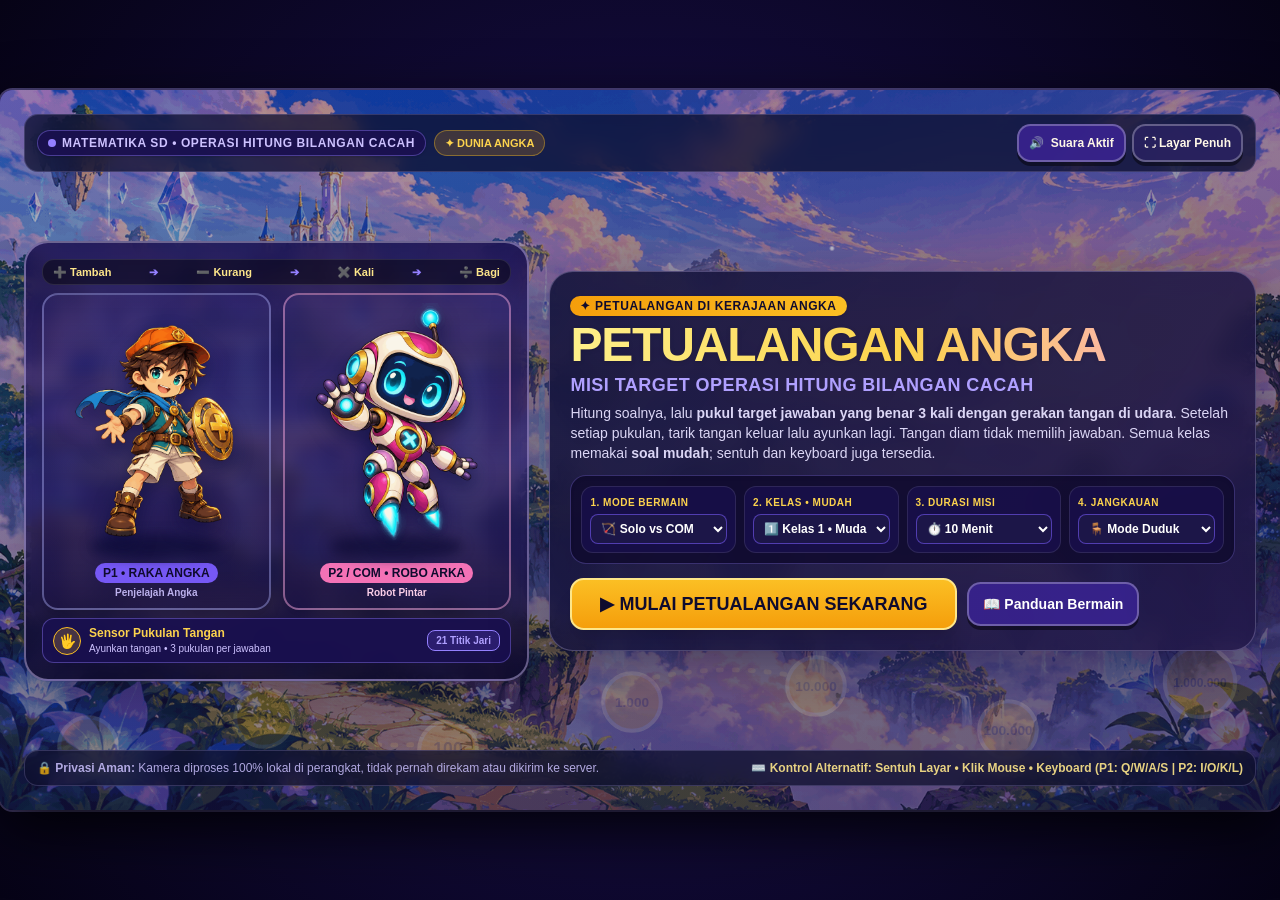
<file: index.html>
<!DOCTYPE html>
<html lang="id">
<head>
<meta charset="UTF-8">
<meta name="viewport" content="width=device-width, initial-scale=1.0, maximum-scale=1.0, user-scalable=no">
<title>Petualangan Angka: Target Operasi Hitung Bilangan Cacah (Kelas 1–6 SD)</title>
<script src="aset/vendor/tailwind-runtime.js"></script>
<script src="aset/js/tailwind-config.js"></script>
<link rel="stylesheet" href="aset/css/game.css"><link rel="stylesheet" href="aset/css/anime.css">
</head>
<body>

<button id="fullscreen-restore" hidden type="button">⛶ Kembali ke Layar Penuh</button>
<div id="arena-container">
  <div class="world-backdrop" aria-hidden="true"></div><div class="world-sparkles" aria-hidden="true"></div>
<!-- Video Kamera & Canvas Deteksi Gerak -->
  <video id="webcam-video" playsinline muted></video>
  <canvas id="motion-canvas"></canvas>

  <!-- LAYER ANTARMUKA UTAMA -->
  <div id="ui-layer">

    <!-- ================= 1. LAYAR COVER (RASIO 16:9 PRESISI & TANPA TUMPUK) ================= -->
    <section id="cover-screen" class="interactive-el w-full h-full grid grid-rows-[auto_1fr_auto] p-2.5 sm:p-4 lg:p-6 gap-2 overflow-hidden">
      
      <!-- Dekorasi Latar: Dunia Angka & Peta Petualangan (Non-Interaktif) -->
      <svg class="pointer-events-none absolute inset-0 w-full h-full z-0" viewBox="0 0 1600 900" preserveAspectRatio="xMidYMid slice" aria-hidden="true">
        <path d="M0,900 L0,640 Q200,560 420,640 T860,620 T1300,640 T1600,580 L1600,900 Z" fill="#2A1A7A" opacity="0.55"/>
        <circle cx="240" cy="120" r="3" fill="#FFF3C4"/><circle cx="520" cy="70" r="2" fill="#FFF3C4"/><circle cx="900" cy="110" r="3" fill="#FFF3C4"/><circle cx="1180" cy="60" r="2" fill="#FFF3C4"/><circle cx="1400" cy="150" r="3" fill="#FFF3C4"/><circle cx="160" cy="400" r="2" fill="#FFF3C4"/><circle cx="1500" cy="420" r="3" fill="#FFF3C4"/><circle cx="700" cy="330" r="2" fill="#FFF3C4"/><circle cx="1050" cy="380" r="2" fill="#FFF3C4"/><circle cx="380" cy="260" r="2" fill="#FFF3C4"/><text class="float-sym " x="90" y="230" font-family="Fredoka,sans-serif" font-weight="700" font-size="170" fill="#FFFFFF" opacity="0.16">+</text><text class="float-sym d2" x="1380" y="250" font-family="Fredoka,sans-serif" font-weight="700" font-size="190" fill="#22D3EE" opacity="0.2">×</text><text class="float-sym d3" x="230" y="560" font-family="Fredoka,sans-serif" font-weight="700" font-size="150" fill="#F472B6" opacity="0.2">÷</text><text class="float-sym " x="1330" y="560" font-family="Fredoka,sans-serif" font-weight="700" font-size="170" fill="#FFB300" opacity="0.18">−</text><text class="float-sym d2" x="760" y="210" font-family="Fredoka,sans-serif" font-weight="700" font-size="140" fill="#FFFFFF" opacity="0.12">=</text><text class="float-sym d3" x="620" y="520" font-family="Fredoka,sans-serif" font-weight="700" font-size="150" fill="#FFFFFF" opacity="0.1">7</text><text class="float-sym " x="1100" y="520" font-family="Fredoka,sans-serif" font-weight="700" font-size="160" fill="#FFFFFF" opacity="0.1">3</text>
        <path d="M60 840 C 300 720, 420 880, 640 790 S 1000 700, 1180 810 S 1450 850, 1560 720" fill="none" stroke="#FFD76A" stroke-width="6" stroke-dasharray="4 16" stroke-linecap="round" opacity="0.55"/>
        <g opacity="0.8"><circle cx="110" cy="820" r="36" fill="#FFB300" stroke="#FFF3C4" stroke-width="5"/><text x="110" y="826" text-anchor="middle" font-family="Fredoka,sans-serif" font-weight="700" font-size="22" fill="#3B1D00">1</text><circle cx="330" cy="785" r="36" fill="#FFB300" stroke="#FFF3C4" stroke-width="5"/><text x="330" y="791" text-anchor="middle" font-family="Fredoka,sans-serif" font-weight="700" font-size="22" fill="#3B1D00">10</text><circle cx="560" cy="825" r="36" fill="#FFB300" stroke="#FFF3C4" stroke-width="5"/><text x="560" y="831" text-anchor="middle" font-family="Fredoka,sans-serif" font-weight="700" font-size="22" fill="#3B1D00">100</text><circle cx="790" cy="765" r="36" fill="#FFB300" stroke="#FFF3C4" stroke-width="5"/><text x="790" y="771" text-anchor="middle" font-family="Fredoka,sans-serif" font-weight="700" font-size="17" fill="#3B1D00">1.000</text><circle cx="1020" cy="745" r="36" fill="#FFB300" stroke="#FFF3C4" stroke-width="5"/><text x="1020" y="751" text-anchor="middle" font-family="Fredoka,sans-serif" font-weight="700" font-size="17" fill="#3B1D00">10.000</text><circle cx="1260" cy="800" r="36" fill="#FFB300" stroke="#FFF3C4" stroke-width="5"/><text x="1260" y="806" text-anchor="middle" font-family="Fredoka,sans-serif" font-weight="700" font-size="17" fill="#3B1D00">100.000</text><circle cx="1500" cy="740" r="44" fill="#FFB300" stroke="#FFF3C4" stroke-width="5"/><text x="1500" y="746" text-anchor="middle" font-family="Fredoka,sans-serif" font-weight="700" font-size="15" fill="#3B1D00">1.000.000</text></g>
      </svg>

      <!-- BARIS 1: HEADER NAVIGASI ATAS -->
      <header class="relative z-10 flex items-center justify-between gap-2 border-b border-emerald-400/20 pb-1.5">
        <div class="flex items-center gap-2 min-w-0">
          <div class="flex items-center gap-1.5 bg-emerald-950/90 px-2.5 py-1 rounded-full border border-emerald-400/40 shadow truncate">
            <span class="inline-block w-2 h-2 rounded-full bg-emerald-400 animate-pulse shrink-0"></span>
            <span class="text-[10px] sm:text-xs font-extrabold tracking-wider text-emerald-200 truncate">MATEMATIKA SD • OPERASI HITUNG BILANGAN CACAH</span>
          </div>
          <span class="hidden xl:inline-flex items-center gap-1 bg-amber-500/20 border border-amber-400/40 text-amber-300 text-[11px] font-extrabold px-2.5 py-1 rounded-full shrink-0">
            ✦ DUNIA ANGKA
          </span>
        </div>

        <div class="flex items-center gap-1.5 shrink-0">
          <button id="btn-toggle-audio" class="btn-game bg-emerald-800/90 hover:bg-emerald-700 text-[11px] sm:text-xs px-2.5 py-1 min-h-[34px] sm:min-h-[38px]" aria-label="Pengaturan Suara">
            <span id="audio-icon">🔊</span> <span id="audio-label">Suara Aktif</span>
          </button>
          <button id="btn-fullscreen" class="btn-game bg-slate-800/90 hover:bg-slate-700 text-[11px] sm:text-xs px-2.5 py-1 min-h-[34px] sm:min-h-[38px]" aria-label="Layar Penuh">
            ⛶ Layar Penuh
          </button>
        </div>
      </header>

      <!-- BARIS 2: PANGGUNG UTAMA (GRID 12 KOLOM PRESISI, TIDAK SALING MENUMPUK) -->
      <div class="relative z-10 grid grid-cols-12 gap-3 sm:gap-5 items-center my-auto w-full max-w-[1440px] mx-auto min-h-0">
        
        <!-- KOLOM KIRI (5 KOLOM): DIORAMA KARAKTER & VISUAL TARGET INTERAKTIF -->
        <div class="diorama col-span-5 flex flex-col justify-between bg-gradient-to-b from-emerald-950/85 via-emerald-900/60 to-slate-950/90 border-2 border-emerald-400/40 rounded-2xl sm:rounded-3xl p-2.5 sm:p-4 shadow-2xl h-full max-h-[410px] gap-2">
          
          <!-- Banner Rantai Makanan Mini di Atas Diorama -->
          <div class="flex items-center justify-between bg-black/45 px-2.5 py-1 rounded-xl border border-white/10 text-[9px] sm:text-[11px] font-extrabold text-amber-200">
            <span>➕ Tambah</span>
            <span class="text-emerald-400">➔</span>
            <span>➖ Kurang</span>
            <span class="text-emerald-400">➔</span>
            <span>✖️ Kali</span>
            <span class="text-emerald-400">➔</span>
            <span>➗ Bagi</span>
          </div>

          <!-- Panggung 2 Tokoh Utama (Raka & Robo Arka) -->
          <div class="grid grid-cols-2 gap-2 sm:gap-3 my-auto">
            <!-- Kartu P1: Raka -->
            <div class="character-card bg-emerald-950/90 border-2 border-emerald-400 rounded-2xl p-2 flex flex-col items-center text-center shadow-lg">
              <div class="character-stage">
                <span class="character-motion raka" data-character="raka"><img class="character-art" src="aset/karakter/raka.png" alt="Raka, penjelajah angka" draggable="false"></span>
              </div>
              <span class="mt-1 bg-emerald-500 text-slate-950 font-black text-[9px] sm:text-xs px-2 py-0.5 rounded-full uppercase">
                P1 • Raka Angka
              </span>
              <span class="text-[9px] sm:text-[10px] text-emerald-200/90 mt-0.5 font-semibold">Penjelajah Angka</span>
            </div>

            <!-- Kartu P2/COM: Robo Arka -->
            <div class="character-card bg-fuchsia-950/90 border-2 border-pink-400 rounded-2xl p-2 flex flex-col items-center text-center shadow-lg">
              <div class="character-stage">
                <span class="character-motion arka" data-character="arka"><img class="character-art" src="aset/karakter/robo-arka.png" alt="Robo Arka, robot pintar angka" draggable="false"></span>
              </div>
              <span class="mt-1 bg-pink-400 text-slate-950 font-black text-[9px] sm:text-xs px-2 py-0.5 rounded-full uppercase">
                P2 / COM • Robo Arka
              </span>
              <span class="text-[9px] sm:text-[10px] text-pink-200 mt-0.5 font-semibold">Robot Pintar</span>
            </div>
          </div>

          <!-- Simulasi Visual Sensor Telapak Tangan di Bawah Diorama -->
          <div class="bg-emerald-950/90 border border-emerald-400/40 rounded-xl px-2.5 py-1.5 flex items-center justify-between gap-2">
            <div class="flex items-center gap-2 min-w-0">
              <span class="inline-flex items-center justify-center w-7 h-7 rounded-full bg-amber-400/20 border border-amber-400 text-sm shrink-0">🖐️</span>
              <div class="text-left truncate">
                <div class="text-[10px] sm:text-xs font-extrabold text-amber-300 truncate">Sensor Pukulan Tangan</div>
                <div class="text-[9px] sm:text-[10px] text-emerald-200 truncate">Ayunkan tangan • 3 pukulan per jawaban</div>
              </div>
            </div>
            <span class="bg-emerald-500/20 border border-emerald-400 text-emerald-300 font-black text-[9px] sm:text-[10px] px-2 py-0.5 rounded-lg shrink-0">
              21 Titik Jari
            </span>
          </div>
        </div>

        <!-- KOLOM KANAN (7 KOLOM): IDENTITAS JUDUL, PANEL KONFIGURASI 4 KOLOM & TOMBOL MULAI -->
        <div class="mission-panel col-span-7 flex flex-col justify-between space-y-2 sm:space-y-3 text-left min-w-0">
          
          <!-- Lencana & Judul Utama -->
          <div>
            <div class="inline-flex items-center gap-1.5 bg-gradient-to-r from-amber-500 to-amber-400 text-slate-950 font-black text-[9px] sm:text-xs px-2.5 py-0.5 rounded-full uppercase tracking-wider shadow">
              <span>✦ PETUALANGAN DI KERAJAAN ANGKA</span>
            </div>
            <h1 class="mt-1 text-2xl sm:text-4xl lg:text-5xl font-bold text-transparent bg-clip-text bg-gradient-to-r from-yellow-200 via-amber-300 to-pink-300 drop-shadow leading-none tracking-tight">
              PETUALANGAN ANGKA
            </h1>
            <div class="text-xs sm:text-base lg:text-lg font-extrabold text-emerald-300 tracking-wide mt-0.5">
              MISI TARGET OPERASI HITUNG BILANGAN CACAH
            </div>
            <p class="mt-1 text-[11px] sm:text-xs lg:text-sm text-emerald-100/95 leading-snug max-w-2xl">
              Hitung soalnya, lalu <strong>pukul target jawaban yang benar 3 kali dengan gerakan tangan di udara</strong>. Setelah setiap pukulan, tarik tangan keluar lalu ayunkan lagi. Tangan diam tidak memilih jawaban. Semua kelas memakai <strong>soal mudah</strong>; sentuh dan keyboard juga tersedia.
            </p>
          </div>

          <!-- Dek Pengaturan 4 Kolom Lengkap (Mode, Tingkat, Durasi, Aksesibilitas) -->
          <div class="grid grid-cols-2 sm:grid-cols-4 gap-2 bg-slate-950/80 p-2 sm:p-2.5 rounded-2xl border border-emerald-400/30 shadow-inner">
            <div class="bg-emerald-950/70 p-1.5 sm:p-2 rounded-xl border border-white/10">
              <label for="select-mode" class="block text-[9px] sm:text-[10px] font-extrabold text-amber-300 uppercase tracking-wider mb-1">1. Mode Bermain</label>
              <select id="select-mode" class="w-full bg-slate-900 text-white font-bold text-[11px] sm:text-xs rounded-lg p-1.5 border border-emerald-500/60 focus:outline-none focus:border-amber-400">
                <option value="solo_com" selected>🏹 Solo vs COM</option>
                <option value="pvp_duel">⚔️ Duel 2P Serentak</option>
                <option value="coop_com">🛡️ 2P Kooperatif</option>
                <option value="tourney_4p">🏆 Lomba 4 Pemain</option>
              </select>
            </div>

            <div class="bg-emerald-950/70 p-1.5 sm:p-2 rounded-xl border border-white/10">
              <label for="select-diff" class="block text-[9px] sm:text-[10px] font-extrabold text-amber-300 uppercase tracking-wider mb-1">2. Kelas • Mudah</label>
              <select id="select-diff" class="w-full bg-slate-900 text-white font-bold text-[11px] sm:text-xs rounded-lg p-1.5 border border-emerald-500/60 focus:outline-none focus:border-amber-400">
                <option value="K1" selected>1️⃣ Kelas 1 • Mudah (0–5)</option>
                <option value="K2">2️⃣ Kelas 2 • Mudah (0–20)</option>
                <option value="K3">3️⃣ Kelas 3 • Mudah (0–50)</option>
                <option value="K4">4️⃣ Kelas 4 • Mudah (0–100)</option>
                <option value="K5">5️⃣ Kelas 5 • Mudah (0–200)</option>
                <option value="K6">6️⃣ Kelas 6 • Mudah (0–500)</option>
              </select>
            </div>

            <div class="bg-emerald-950/70 p-1.5 sm:p-2 rounded-xl border border-white/10">
              <label for="select-duration" class="block text-[9px] sm:text-[10px] font-extrabold text-amber-300 uppercase tracking-wider mb-1">3. Durasi Misi</label>
              <select id="select-duration" class="w-full bg-slate-900 text-white font-bold text-[11px] sm:text-xs rounded-lg p-1.5 border border-emerald-500/60 focus:outline-none focus:border-amber-400">
                <option value="0">♾️ Tanpa Waktu</option>
                <option value="600" selected>⏱️ 10 Menit</option>
                <option value="900">⏱️ 15 Menit</option>
                <option value="1800">⏱️ 30 Menit</option>
              </select>
            </div>

            <div class="bg-emerald-950/70 p-1.5 sm:p-2 rounded-xl border border-white/10">
              <label for="select-posture" class="block text-[9px] sm:text-[10px] font-extrabold text-amber-300 uppercase tracking-wider mb-1">4. Jangkauan</label>
              <select id="select-posture" class="w-full bg-slate-900 text-white font-bold text-[11px] sm:text-xs rounded-lg p-1.5 border border-emerald-500/60 focus:outline-none focus:border-amber-400">
                <option value="seated" selected>🪑 Mode Duduk</option>
                <option value="standing">🧍 Mode Berdiri</option>
              </select>
            </div>
          </div>

          <!-- Baris Aksi Utama (CTA) -->
          <div class="flex flex-wrap items-center gap-2.5 pt-0.5">
            <button id="btn-start-main" class="btn-game bg-gradient-to-b from-amber-400 to-amber-500 hover:from-amber-300 hover:to-amber-400 text-slate-950 text-sm sm:text-base lg:text-lg px-5 sm:px-7 py-2.5 shadow-xl border-amber-200">
              ▶ MULAI PETUALANGAN SEKARANG
            </button>
            <button id="btn-open-guide" class="btn-game bg-emerald-800/90 hover:bg-emerald-700 text-white text-xs sm:text-sm px-3.5 py-2.5">
              📖 Panduan Bermain
            </button>
          </div>

        </div>
      </div>

      <!-- BARIS 3: FOOTER INFORMASI PRIVASI & KONTROL ALTERNATIF -->
      <footer class="relative z-10 flex items-center justify-between gap-2 text-[10px] sm:text-xs text-emerald-200/85 border-t border-emerald-400/20 pt-1.5">
        <span class="truncate">🔒 <strong>Privasi Aman:</strong> Kamera diproses 100% lokal di perangkat, tidak pernah direkam atau dikirim ke server.</span>
        <span class="hidden md:inline-block truncate font-bold text-amber-200/90">⌨️ Kontrol Alternatif: Sentuh Layar • Klik Mouse • Keyboard (P1: Q/W/A/S | P2: I/O/K/L)</span>
      </footer>
    </section>

    <!-- ================= 2. MODAL KALIBRASI & LATIHAN KONTROL ================= -->
    
<section id="calibration-screen" class="interactive-el hidden w-full h-full">
  <header class="punch-setup">
    <div class="punch-title"><span id="calib-badge">UJI KAMERA • 3 PUKULAN</span><h2 id="calib-title">Uji Gerakan Tangan</h2></div>
    <div id="camera-status-pill" role="status">Menyiapkan kamera…</div>
    <div class="camera-settings">
      <label for="select-camera">Kamera</label><select id="select-camera"><option value="">Kamera bawaan / otomatis</option></select>
      <label for="select-sensor-mode">Mode sensor</label><select id="select-sensor-mode"><option value="AUTO">Otomatis</option><option value="CPU">Kompatibel (CPU)</option></select>
      <button id="btn-retry-cam" class="btn-game" type="button">↻ Muat Ulang Sensor</button>
      <p id="sensor-live-detail" role="status" aria-live="polite">Menunggu kamera…</p>
    </div>
  </header>
  <div class="punch-practice-area">
    <aside class="punch-help">
      <h3>🖐️ Ayun. Tarik. Pukul lagi!</h3>
      <p id="calib-desc">Angkat telapak sampai muncul lingkaran bertuliskan TELAPAK. Ayunkan tangan ke kotak uji, tarik keluar, lalu ulangi.</p>
      <p>Pukul di udara; tidak perlu menyentuh layar. Tangan diam tidak dihitung.</p>
      <strong id="practice-hand-count" role="status">0 tangan terdeteksi</strong>
      <p>Gambar ada tetapi tangan belum terbaca? Pilih <b>Kompatibel (CPU)</b>, pastikan telapak utuh terlihat dan cukup terang.</p>
    </aside>
    <div id="practice-target" class="punch-test-target">
      <span class="punch-target-label">PUKUL TARGET INI</span>
      <strong id="practice-hit-count">0 / 3 pukulan</strong>
      <div class="punch-progress"><div id="practice-progress" style="width:0%"></div></div>
      <span id="practice-timer-label">Tarik tangan keluar sebelum pukulan berikutnya.</span>
    </div>
  </div>
  <footer class="punch-setup-actions">
    <button id="btn-calib-back" class="btn-game" type="button">← Menu</button>
    <span>Setelah kamera diizinkan, tekan Mulai untuk masuk layar penuh.</span>
    <button id="btn-skip-practice" class="btn-game" type="button">▶ Mulai Bermain • Layar Penuh</button>
  </footer>
</section>


    <!-- ================= 3. HUD & ARENA BERMAIN UTAMA (90-100% KAMERA) ================= -->
    <section id="gameplay-screen" class="hidden w-full h-full flex flex-col justify-between pointer-events-none">
      
      <!-- HUD ATAS RINGKAS (Maks 10-12% Tinggi Layar) -->
      <header class="interactive-el w-full bg-slate-950/85 backdrop-blur-md border-b border-white/20 px-3 py-2 flex items-center justify-between gap-2 z-20" style="min-height: 52px; max-height: 14%;">
        <!-- Info Kiri: Mode & Pemain 1 -->
        <div class="flex items-center gap-2 md:gap-3">
          <div class="flex items-center gap-1.5 bg-emerald-900/90 border border-emerald-400 px-3 py-1 rounded-xl">
            <span class="hud-character character-motion raka" data-character="raka" aria-hidden="true"><img class="character-art" src="aset/karakter/raka.png" alt=""></span><span class="text-xs md:text-sm font-black text-emerald-300" id="hud-p1-name">P1: Raka</span>
            <span class="text-sm md:text-base font-black text-amber-300" id="hud-p1-score">0</span>
          </div>
          <div id="hud-p1-qcount" class="text-xs font-bold bg-black/60 px-2.5 py-1 rounded-xl text-emerald-100 border border-white/10">
            Benar: 0 | Soal #1
          </div>
        </div>

        <!-- Info Tengah: Timer Durasi Misi & Indikator Sensor -->
        <div class="flex items-center gap-2 text-center">
          <div id="hud-session-timer-box" class="flex items-center gap-1.5 px-3 py-1 rounded-xl bg-amber-500 text-slate-950 font-black text-xs md:text-sm shadow-lg border-2 border-amber-200">
            <span>⏱️ WAKTU MISI:</span>
            <span id="hud-session-timer" class="font-mono text-sm md:text-base">10:00</span>
          </div>
          <span id="detector-badge" class="hidden lg:inline-block px-3 py-1 rounded-full text-xs font-extrabold bg-emerald-700 text-white border border-emerald-300">
            🖐️ Sensor Telapak Tangan Aktif
          </span>
          <span id="global-motion-alert" class="hidden px-3 py-1 rounded-full text-xs font-extrabold bg-amber-600 text-white">
            🖐️ Tunjukkan Telapak Tangan Terbuka ke Kamera
          </span>
        </div>

        <!-- Info Kanan: Lawan/COM/P2 & Kontrol Jeda -->
        <div class="flex items-center gap-2">
          <div id="hud-p2-box" class="flex items-center gap-1.5 bg-amber-900/90 border border-amber-400 px-3 py-1 rounded-xl">
            <span class="hud-character character-motion arka" data-character="arka" aria-hidden="true"><img class="character-art" src="aset/karakter/robo-arka.png" alt=""></span><span class="text-xs md:text-sm font-black text-amber-200" id="hud-p2-name">COM: Arka</span>
            <span class="text-sm md:text-base font-black text-white" id="hud-p2-score">0</span>
          </div>
          <button id="btn-finish-game" class="btn-game bg-emerald-700 hover:bg-emerald-600 text-xs md:text-sm px-3 min-h-[38px]" aria-label="Selesaikan Misi">
            🏁 Selesai
          </button>
          <button id="btn-pause-game" class="btn-game bg-slate-800 hover:bg-slate-700 text-xs md:text-sm px-3 min-h-[38px]" aria-label="Jeda Permainan">
            ⏸ Jeda
          </button>
        </div>
      </header>

      <!-- AREA ARENA TENGAH (80%+ Layar Kamera Bersih) -->
      <main id="arena-playfield" class="relative flex-1 w-full h-full flex overflow-hidden">
        <!-- Akan dirender dinamis oleh JS -->
      </main>

      <!-- BAR BAWAH SANGAT RINGKAS (Petunjuk Kontrol & Postur) -->
      <footer class="interactive-el w-full bg-slate-950/75 px-3 py-1.5 flex items-center justify-between text-[11px] md:text-xs text-emerald-200 border-t border-white/15 z-20">
        <span id="footer-control-hint">🖐️ Pukul target 3 kali di udara; tarik tangan kembali di antara pukulan.</span>
        <div class="flex items-center gap-3">
          <button id="btn-camera-live" class="btn-game" type="button">📷 Hubungkan Kamera</button><button id="btn-switch-posture-live" class="underline font-bold text-amber-300 hover:text-amber-200 cursor-pointer">
            🪑 Ubah Mode Duduk/Berdiri
          </button>
          <span id="lighting-indicator" class="font-bold text-green-300">🖐️ Menunggu Tangan...</span>
        </div>
      </footer>
    </section>

    <!-- ================= 4. MODAL JEDA ================= -->
    <section id="pause-modal" class="interactive-el hidden absolute inset-0 bg-black/80 backdrop-blur-md z-50 flex items-center justify-center p-4">
      <div class="bg-emerald-950 border-4 border-amber-400 rounded-3xl max-w-md w-full p-6 text-center shadow-2xl space-y-4">
        <h2 class="text-3xl font-bold text-amber-300">⏸ PERMAINAN DIJEDA</h2>
        <p class="text-sm text-emerald-100">Timer, detektor kamera, dan progres lawan virtual dibekukan sementara.</p>
        <div class="flex flex-col gap-3 pt-2">
          <button id="btn-resume-game" class="btn-game bg-emerald-600 hover:bg-emerald-500 text-white text-lg w-full">
            ▶ Lanjutkan Bermain
          </button>
          <button id="btn-end-from-pause" class="btn-game bg-sky-600 hover:bg-sky-500 text-white text-base w-full">
            🏁 Akhiri Misi &amp; Lihat Pembahasan
          </button>
          <button id="btn-restart-session" class="btn-game bg-amber-600 hover:bg-amber-500 text-white text-base w-full">
            🔄 Ulangi Sesi Ini
          </button>
          <button id="btn-quit-to-cover" class="btn-game bg-slate-800 hover:bg-slate-700 text-white text-base w-full">
            🏠 Kembali ke Layar Utama
          </button>
        </div>
      </div>
    </section>

    <!-- ================= 5. LAYAR HASIL & PEMBAHASAN ================= -->
    <section id="results-screen" class="interactive-el hidden w-full h-full bg-slate-950/90 backdrop-blur-md p-4 md:p-8 overflow-y-auto z-40">
      <div class="max-w-5xl mx-auto bg-emerald-950 border-4 border-amber-400 rounded-3xl p-5 md:p-8 shadow-2xl">
        <div class="flex flex-col md:flex-row items-center justify-between gap-4 border-b border-white/20 pb-4">
          <div>
            <span id="result-badge" class="bg-amber-400 text-slate-950 font-black text-xs px-3 py-1 rounded-full uppercase">LAPORAN MISI HITUNG</span>
            <h2 id="result-title" class="text-3xl md:text-4xl font-bold text-amber-300 mt-1">Misi Selesai!</h2>
            <p id="result-subtitle" class="text-sm md:text-base text-emerald-100">Berikut ringkasan skor dan pembahasan soal operasi hitung.</p>
          </div>
          <div class="flex flex-wrap gap-3">
            <button id="btn-play-again" class="btn-game bg-amber-500 hover:bg-amber-400 text-slate-950 text-base px-6">
              🔄 Main Lagi
            </button>
            <button id="btn-result-home" class="btn-game bg-slate-800 hover:bg-slate-700 text-white text-base px-5">
              🏠 Menu Utama
            </button>
          </div>
        </div>

        <!-- Papan Skor Akhir -->
        <div id="result-scoreboard" class="grid grid-cols-1 sm:grid-cols-2 lg:grid-cols-4 gap-3 my-5">
          <!-- Diisi oleh JS -->
        </div>

        <!-- Daftar Pembahasan Soal yang Dijawab -->
        <div class="mt-6">
          <h3 class="text-xl font-bold text-amber-200 mb-3">📖 Pembahasan Soal &amp; Cara Menghitung:</h3>
          <div id="result-review-list" class="space-y-3 max-h-64 overflow-y-auto pr-2">
            <!-- Diisi oleh JS -->
          </div>
        </div>
      </div>
    </section>

    <!-- ================= 7. MODAL PANDUAN SINGKAT ================= -->
    <section id="guide-modal" class="interactive-el hidden absolute inset-0 bg-black/80 backdrop-blur-md z-50 flex items-center justify-center p-4">
      <div class="bg-emerald-950 border-4 border-emerald-400 rounded-3xl max-w-2xl w-full p-6 shadow-2xl space-y-4 max-h-[90%] overflow-y-auto">
        <div class="flex items-center justify-between border-b border-white/15 pb-2">
          <h2 class="text-2xl font-bold text-amber-300">📖 Cara Bermain: Sensor Telapak Tangan</h2>
          <button id="btn-close-guide" class="btn-game bg-slate-800 text-xs px-3 min-h-[38px]">✖ Tutup</button>
        </div>
        <div class="space-y-3 text-sm text-emerald-100 leading-relaxed">
          <p><strong>1. Sensor Murni Telapak Tangan (🖐️):</strong> Permainan ini menggunakan pelacak 21 titik sendi telapak tangan dan jari. Gerakan wajah, kepala, bahu, maupun badan <strong>tidak akan pernah memilih jawaban sendiri</strong>.</p>
          <p><strong>2. Pukul Jawaban:</strong> Angkat telapak hingga muncul kursor TELAPAK. Ayunkan ke jawaban yang benar, tarik kembali, lalu ulangi sampai 3 pukulan. Dorongan tangan ke depan dengan ukuran telapak membesar juga bisa terbaca. Jangan menyentuh atau memukul layar. Tangan diam tidak memilih jawaban. Gunakan Target Uji sebelum bermain.</p>
          <p><strong>3. Fase Baca Aman (1,2 Detik Awal):</strong> Saat soal baru muncul, waktu berhenti sejenak agar kamu bisa membaca soal dengan tenang. Waktu per soal menyesuaikan kelas (Kelas 1: 20 detik … Kelas 6: 75 detik).</p>
          <p><strong>6. Semua Kelas: Mudah.</strong> Kelas 1: 0–5; Kelas 2: 0–20; Kelas 3: 0–50; Kelas 4: 0–100; Kelas 5: 0–200; Kelas 6: 0–500. Satu operasi tanpa bilangan hilang atau operasi campuran. Tambah/kurang tanpa menyimpan atau meminjam; Kelas 5–6 memakai puluhan bulat. Kali/bagi mulai Kelas 3 memakai tabel dasar.</p>
          <p><strong>7. Telapak tangan tidak terbaca?</strong> Pastikan ruangan cukup terang, jarak tangan ±40–80 cm dari kamera, telapak terbuka menghadap kamera, lalu tekan <em>Muat Ulang Kamera</em>. Target juga bisa diklik/disentuh atau memakai keyboard.</p>
          <p><strong>4. Mode Aksesibilitas Duduk:</strong> Pilih <em>Mode Duduk</em> agar posisi target jawaban berada di jangkauan telapak tangan saat duduk.</p>
          <p><strong>5. Mode Duel 2 Pemain Serentak:</strong> Satu kamera dibagi menjadi Area Kiri (Pemain 1) dan Area Kanan (Pemain 2). Masing-masing pemain menggunakan telapak tangannya di sisi layarnya sendiri secara bersamaan!</p>
        </div>
      </div>
    </section>

  </div>
</div>

<script src="aset/js/animasi.js"></script>
<script src="aset/js/kontrol-pukul.js"></script>
<script src="aset/js/game.js"></script>
</body>
</html>
</file>
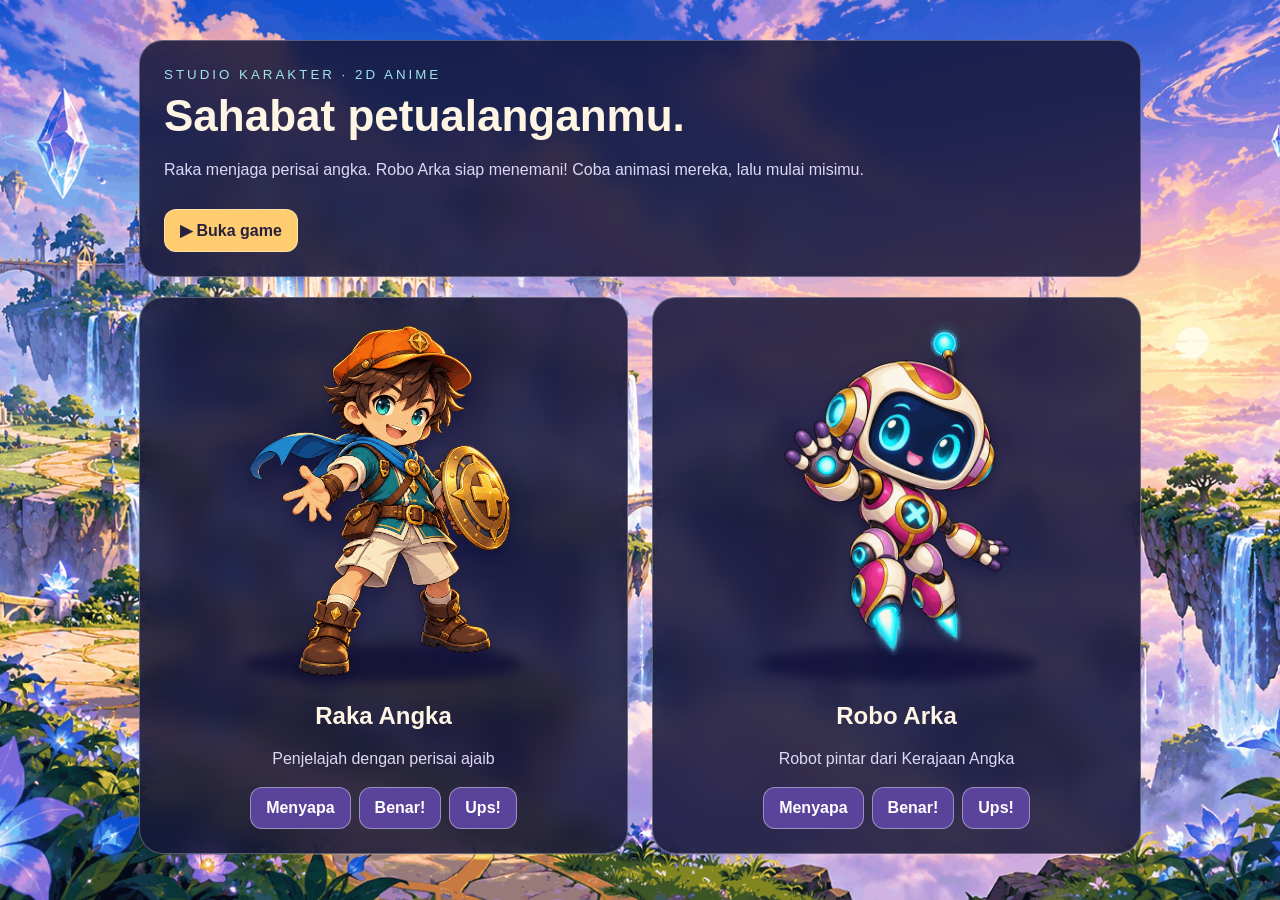
<file: pratinjau-animasi.html>
<!doctype html><html lang="id"><head><meta charset="utf-8"><meta name="viewport" content="width=device-width,initial-scale=1"><title>Studio Karakter — Petualangan Angka</title><link rel="stylesheet" href="aset/css/anime.css"><style>*{box-sizing:border-box}body{margin:0;min-height:100vh;color:#fff5e4;background:#18163b url('aset/background/kerajaan-angka.png') center/cover fixed;font-family:'Trebuchet MS',sans-serif}main{max-width:1050px;margin:auto;padding:40px 24px}header,.studio{background:#171739dd;border:1px solid #ffffff44;border-radius:24px;padding:24px;backdrop-filter:blur(12px)}header{margin-bottom:20px}small{color:#9fe5e8;letter-spacing:3px}h1{font-size:clamp(24px,5vw,44px);margin:8px 0}p{color:#ddd8f6;line-height:1.6}.cast{display:grid;grid-template-columns:1fr 1fr;gap:24px}.studio{text-align:center}.character-stage{height:360px}.controls{display:flex;justify-content:center;gap:8px;flex-wrap:wrap}button,a{font:inherit;font-weight:bold;border-radius:12px;padding:11px 15px;border:1px solid #ffffff66;color:white;background:#5a439b;cursor:pointer;text-decoration:none}button:hover,a:hover{background:#7860c0}a{display:inline-block;margin-top:10px;background:#ffcd70;color:#28203e}h2{margin-bottom:5px}@media(max-width:600px){.cast{grid-template-columns:1fr}.character-stage{height:300px}main{padding:18px}}</style></head><body><main><header><small>STUDIO KARAKTER · 2D ANIME</small><h1>Sahabat petualanganmu.</h1><p>Raka menjaga perisai angka. Robo Arka siap menemani! Coba animasi mereka, lalu mulai misimu.</p><a href="index.html">▶ Buka game</a></header><div class="cast"><section class="studio"><div class="character-stage"><span class="character-motion raka" data-character="raka"><img class="character-art" src="aset/karakter/raka.png" alt="Raka Angka"></span></div><h2>Raka Angka</h2><p>Penjelajah dengan perisai ajaib</p><div class="controls"><button onclick="AnimeCharacters.react('raka','wave')">Menyapa</button><button onclick="AnimeCharacters.react('raka','cheer')">Benar!</button><button onclick="AnimeCharacters.react('raka','oops')">Ups!</button></div></section><section class="studio"><div class="character-stage"><span class="character-motion arka" data-character="arka"><img class="character-art" src="aset/karakter/robo-arka.png" alt="Robo Arka"></span></div><h2>Robo Arka</h2><p>Robot pintar dari Kerajaan Angka</p><div class="controls"><button onclick="AnimeCharacters.react('arka','wave')">Menyapa</button><button onclick="AnimeCharacters.react('arka','cheer')">Benar!</button><button onclick="AnimeCharacters.react('arka','oops')">Ups!</button></div></section></div></main><script src="aset/js/animasi.js"></script></body></html>
</file>
<file: aset/css/game.css>
:root {
    --forest-dark: #1A1050;
    --emerald-leaf: #7658F5;
    --amber-gold: #FFB300;
    --sky-cyan: #22D3EE;
    --coral-red: #F43F5E;
    --parchment: #FFF8E7;
  }
  * { box-sizing: border-box; user-select: none; -webkit-user-select: none; }
  body, html {
    margin: 0; padding: 0; width: 100vw; height: 100dvh; overflow: hidden;
    background: radial-gradient(circle at center, #1a1050 0%, #060316 100%);
    font-family: 'Nunito', sans-serif;
    color: var(--parchment);
    display: flex; align-items: center; justify-content: center;
  }
  h1, h2, h3, .font-title { font-family: 'Fredoka', sans-serif; }
  
  /* Arena Kamera & Canvas Terkunci Rasio 16:9 */
  #arena-container {
    position: relative;
    width: min(100vw, calc(100dvh * 16 / 9));
    height: min(100dvh, calc(100vw * 9 / 16));
    aspect-ratio: 16 / 9;
    overflow: hidden;
    background: radial-gradient(circle at 30% 20%, #3b27a3 0%, #1a1050 55%, #0b0626 100%);
    box-shadow: 0 20px 60px rgba(0, 0, 0, 0.85), 0 0 0 2px rgba(176, 160, 255, 0.4);
    border-radius: clamp(0px, 1vw, 18px);
  }
  #webcam-video {
    position: absolute; top: 0; left: 0; width: 100%; height: 100%;
    object-fit: contain; transform: scaleX(-1); z-index: 1;
    pointer-events: none;
  }
  #motion-canvas {
    position: absolute; top: 0; left: 0; width: 100%; height: 100%;
    z-index: 2; pointer-events: none;
  }
  #ui-layer {
    position: absolute; top: 0; left: 0; width: 100%; height: 100%;
    z-index: 10; display: flex; flex-direction: column; justify-content: space-between;
    pointer-events: none;
  }
  .interactive-el { pointer-events: auto; }

  /* Tombol & Fokus Aksesibilitas */
  .btn-game {
    min-height: 40px; padding: 0.45rem 1rem;
    border-radius: 0.85rem; font-weight: 800; font-family: 'Fredoka', sans-serif;
    transition: transform 0.12s ease, box-shadow 0.12s ease, background-color 0.15s;
    display: inline-flex; align-items: center; justify-content: center; gap: 0.4rem;
    cursor: pointer; border: 2px solid rgba(255,255,255,0.28);
    box-shadow: 0 4px 0 rgba(0,0,0,0.45);
    white-space: nowrap;
  }
  .btn-game:active { transform: translateY(2px); box-shadow: 0 2px 0 rgba(0,0,0,0.45); }
  .btn-game:focus-visible { outline: 3px solid #FFF; outline-offset: 2px; }
  
  /* Target Jawaban Mengambang (Floating Bubbles) */
  .quadrant-card {
    position: relative;
    background: rgba(26, 16, 80, 0.86);
    border: 3px solid rgba(255, 248, 231, 0.55);
    border-radius: 1.25rem;
    backdrop-filter: blur(4px);
    transition: transform 0.15s ease, border-color 0.15s ease, background-color 0.15s ease;
    overflow: hidden;
    pointer-events: auto;
    cursor: pointer;
  }
  .floating-bubble {
    position: absolute;
    top: 0; left: 0;
    background: radial-gradient(circle at 30% 25%, rgba(139, 92, 246, 0.95), rgba(49, 27, 146, 0.94));
    border: 3px solid rgba(255, 248, 231, 0.78);
    border-radius: 2rem;
    box-shadow: 0 8px 20px rgba(0,0,0,0.5), inset 0 2px 8px rgba(255,255,255,0.25);
    backdrop-filter: blur(4px);
    pointer-events: auto;
    cursor: pointer;
    will-change: transform;
    transition: border-color 0.15s ease, box-shadow 0.15s ease;
    overflow: hidden;
  }
  .floating-bubble:hover, .floating-bubble:focus-visible,
  .quadrant-card:hover, .quadrant-card:focus-visible {
    border-color: var(--amber-gold);
    outline: none;
  }
  .floating-bubble.active-dwell, .quadrant-card.active-dwell {
    border-color: #00E676;
    background: radial-gradient(circle at 30% 25%, rgba(22, 163, 74, 0.96), rgba(20, 83, 45, 0.96));
    box-shadow: 0 0 24px rgba(0, 230, 118, 0.75);
  }
  .floating-bubble.global-spike-warn, .quadrant-card.global-spike-warn {
    border-color: var(--coral-red);
  }

  /* Safe Face Zone Indicator */
  .face-safe-zone {
    border: 2px dashed rgba(255, 248, 231, 0.22);
    border-radius: 9999px;
    pointer-events: none;
  }

  /* Cover Background & Dekorasi Kanopi Hutan */
  #cover-screen {
    position: relative;
    background-image:
      radial-gradient(circle at 15% 20%, rgba(255, 179, 0, 0.22) 0%, transparent 42%),
      radial-gradient(circle at 85% 78%, rgba(236, 72, 153, 0.26) 0%, transparent 50%),
      radial-gradient(circle at 70% 15%, rgba(34, 211, 238, 0.16) 0%, transparent 40%),
      linear-gradient(135deg, rgba(30, 16, 90, 0.96) 0%, rgba(58, 30, 140, 0.92) 50%, rgba(18, 9, 60, 0.97) 100%);
    background-size: cover;
    background-position: center;
  }

  @keyframes floatSlow {
    0%, 100% { transform: translateY(0px); }
    50% { transform: translateY(-5px); }
  }
  .animate-float-slow {
    animation: floatSlow 3.8s ease-in-out infinite;
  }
  .animate-float-delayed {
    animation: floatSlow 4.2s ease-in-out 1.2s infinite;
  }

  .float-sym { animation: floatSlow 5s ease-in-out infinite; transform-box: fill-box; transform-origin: center; }
  .float-sym.d2 { animation-duration: 6.5s; animation-delay: 1s; }
  .float-sym.d3 { animation-duration: 4.4s; animation-delay: 2s; }
  .floating-bubble::before {
    content: ""; position: absolute; top: 6%; left: 8%; width: 38%; height: 22%;
    border-radius: 50%; background: rgba(255,255,255,0.22); transform: rotate(-18deg); pointer-events: none;
  }
  @media (prefers-reduced-motion: reduce) {
    *, ::before, ::after {
      animation-duration: 0.01ms !important;
      animation-iteration-count: 1 !important;
      transition-duration: 0.01ms !important;
    }
  }

  /* TARGET / DINDING JAWABAN */
  .floating-bubble{background:none!important;border:0!important;box-shadow:none!important;backdrop-filter:none!important;border-radius:0!important;overflow:visible!important;filter:drop-shadow(0 8px 10px rgba(0,0,0,.55))}
  .floating-bubble::before{display:none}
  .shield-bg{position:absolute;inset:0;width:100%;height:100%;z-index:0;pointer-events:none;overflow:visible}
  .shield-bg .body{fill:#2f3b66;stroke:#FBBF24;stroke-width:4;vector-effect:non-scaling-stroke;transition:fill .12s}
  .shield-bg .rim{fill:none;stroke:rgba(255,255,255,.35);stroke-width:2;vector-effect:non-scaling-stroke}
  .shield-bg .crack{fill:none;stroke:#FDE68A;stroke-width:2.5;stroke-linecap:round;stroke-linejoin:round;opacity:0;vector-effect:non-scaling-stroke;transition:opacity .1s}
  .floating-bubble:hover .body{stroke:#fff}
  .floating-bubble[data-dmg="1"] .body{fill:#475569}
  .floating-bubble[data-dmg="2"] .body{fill:#7c2d12}
  .floating-bubble[data-dmg="1"] .c1,.floating-bubble[data-dmg="2"] .c1,.floating-bubble[data-dmg="2"] .c2{opacity:1}
  @keyframes shieldShake{0%{rotate:0deg;scale:1}25%{rotate:-5deg;scale:.93}60%{rotate:4deg;scale:1.04}100%{rotate:0deg;scale:1}}
  .shield-hit{animation:shieldShake .18s ease-out}
  .floating-bubble.aiming .body{stroke:#fff}
  .floating-bubble.locked .body{fill:#14532d;stroke:#4ADE80}
  .floating-bubble.locked{filter:drop-shadow(0 0 14px rgba(74,222,128,.85))}
  .floating-bubble.locked [id^="quad-bar"]{background:#4ade80}
  /* BIDIKAN TRANSPARAN */
  .reticle .fillc{fill:rgba(15,23,42,.22)}
  .reticle .ring{fill:none;stroke:#FBBF24;stroke-width:3;vector-effect:non-scaling-stroke}
  .reticle .ring2{fill:none;stroke:rgba(255,255,255,.6);stroke-width:2;stroke-dasharray:5 7;vector-effect:non-scaling-stroke;transform-origin:50% 50%}
  .reticle .ticks{fill:none;stroke:#FBBF24;stroke-width:3;stroke-linecap:round;vector-effect:non-scaling-stroke}
  .reticle-text{text-shadow:0 1px 4px #000,0 0 3px #000}
  .floating-bubble.aiming .reticle .ring{stroke:#fff}
  .floating-bubble.locked .reticle .ring,.floating-bubble.locked .reticle .ticks{stroke:#4ADE80}
  .floating-bubble.locked .reticle .ring2{stroke:#4ADE80;animation:reticleSpin 1.6s linear infinite}
  .floating-bubble.locked .reticle .fillc{fill:rgba(20,83,45,.3)}
  @keyframes reticleSpin{to{transform:rotate(360deg)}}
</file>
<file: aset/css/anime.css>
body,html{font-family:'Nunito','Trebuchet MS',sans-serif}h1,h2,h3,.font-title,.btn-game{font-family:'Fredoka','Trebuchet MS',sans-serif}
.world-backdrop{position:absolute;inset:0;background:linear-gradient(180deg,#12113922,#12113966),url('../background/kerajaan-angka.png') center/cover;pointer-events:none}
.world-sparkles{position:absolute;inset:0;z-index:3;pointer-events:none;background-image:radial-gradient(circle at 9% 40%,#fff6be 0 2px,transparent 3px),radial-gradient(circle at 80% 65%,#b5faff 0 2px,transparent 3px),radial-gradient(circle at 35% 76%,#ffe4a7 0 2px,transparent 3px),radial-gradient(circle at 65% 22%,#fff 0 1px,transparent 3px);animation:sparkle-drift 8s ease-in-out infinite alternate}
#cover-screen{background:linear-gradient(110deg,#13123c33,#1c134666)}#cover-screen>svg{opacity:.17}
#cover-screen>header,#cover-screen>footer{background:#0e0f2ebf;border:1px solid #c4b5fd33;border-radius:14px;padding:9px 12px;backdrop-filter:blur(10px)}
.diorama{background:linear-gradient(155deg,#171d4eb8,#2e1858a6);border-color:#d9c9ff70!important;backdrop-filter:blur(8px);max-height:490px!important}
.mission-panel{padding:clamp(12px,1.6vw,26px);border-radius:24px;background:linear-gradient(120deg,#14143be6,#211748dc);border:1px solid #d9c9ff44;box-shadow:0 18px 55px #0e093266;backdrop-filter:blur(10px)}
.character-card{background:linear-gradient(180deg,#9980ff12,#1c124680)!important;border-color:#b5b8ff66!important;overflow:visible}.character-card:nth-child(2){border-color:#f4a6d880!important}
.character-stage{height:clamp(90px,20vw,260px);width:100%;display:flex;align-items:center;justify-content:center;position:relative;isolation:isolate}.character-stage::after{content:'';position:absolute;bottom:0;left:18%;right:18%;height:10%;border-radius:50%;background:#0c0b35aa;filter:blur(6px);z-index:-1}
.character-motion{display:inline-flex;align-items:center;justify-content:center;width:100%;height:100%;transform-origin:50% 90%;pointer-events:none}.character-art{display:block;width:100%;height:100%;object-fit:contain;filter:drop-shadow(0 9px 9px #0a093780);transform-origin:50% 85%}
.raka{animation:raka-idle 3.6s ease-in-out infinite}.arka{animation:arka-hover 3s ease-in-out infinite}.reaction-cheer>.character-art{animation:anime-cheer .85s ease-in-out}.reaction-oops>.character-art{animation:anime-oops .55s ease-in-out}.reaction-wave>.character-art{animation:anime-wave 1s ease-in-out}
.hud-character{width:32px;height:36px;flex-shrink:0}.hud-character .character-art{object-position:50% 30%}.arena-character{position:absolute;width:140%;height:140%;max-height:240px;opacity:.92;bottom:0;z-index:-1}.face-safe-zone{isolation:isolate;border-color:transparent}.face-zone-label{display:none}.camera-on .arena-character{display:none}.camera-on .face-safe-zone{border-color:#fff4}.camera-on .face-zone-label{display:block}#webcam-video{opacity:.48}
.floating-bubble .reticle .fillc{fill:rgba(20,21,63,.8)}.floating-bubble.locked .reticle .fillc{fill:rgba(20,83,45,.85)}.animation-paused .character-motion,.animation-paused .character-art,.animation-paused .world-sparkles{animation-play-state:paused!important}
@keyframes raka-idle{0%,100%{transform:translateY(0) rotate(-1deg)}50%{transform:translateY(-5px) rotate(1deg)}}
@keyframes arka-hover{0%,100%{transform:translateY(1px) rotate(2deg)}50%{transform:translateY(-12px) rotate(-2deg)}}
@keyframes anime-cheer{0%,100%{transform:translateY(0) scale(1)}20%{transform:translateY(4px) scale(1.04,.96)}50%{transform:translateY(-22px) rotate(-7deg) scale(1.04)}75%{transform:translateY(0) rotate(3deg)}}
@keyframes anime-oops{0%,100%{transform:translateX(0)}20%,60%{transform:translateX(-7px) rotate(-4deg)}40%,80%{transform:translateX(7px) rotate(4deg)}}
@keyframes anime-wave{0%,100%{transform:rotate(0)}25%,65%{transform:rotate(-7deg)}45%,85%{transform:rotate(7deg)}}
@keyframes sparkle-drift{from{transform:translateY(4px);opacity:.35}to{transform:translateY(-16px);opacity:1}}
@media(max-height:600px){.character-stage{height:clamp(75px,24vh,150px)}.mission-panel{padding:10px}.diorama{gap:5px!important}#cover-screen>footer{font-size:9px;padding:4px 8px}}
@media(max-width:700px){.hud-character{width:22px;height:26px}.mission-panel{border-radius:14px;padding:8px}.character-stage{height:clamp(70px,18vw,125px)}#cover-screen{overflow-y:auto}#gameplay-screen>header{gap:4px;padding:4px;flex-wrap:wrap;max-height:none!important}#hud-p1-qcount{display:none}#gameplay-screen>footer{font-size:9px}.arena-character{max-height:110px}}
@media(prefers-reduced-motion:reduce){.character-motion,.character-art,.world-sparkles{animation:none!important}}

/* Grid mengikuti lebar arena 16:9. */
#cover-screen{min-width:0;width:100%}#cover-screen>.grid{grid-template-columns:minmax(0,5fr) minmax(0,7fr);max-width:100%;min-width:0}#cover-screen>.grid>.diorama,#cover-screen>.grid>.mission-panel{grid-column:auto;min-width:0}#cover-screen h1{overflow-wrap:anywhere}
@media(max-height:600px){
#cover-screen{padding:8px;gap:6px;grid-template-rows:auto minmax(0,1fr) auto}#cover-screen>.grid{height:100%;overflow-y:auto;align-items:start;gap:10px;margin:0}#cover-screen>header{padding:4px 7px}#cover-screen>header .btn-game{font-size:10px;min-height:28px;padding:4px 8px}#cover-screen>header>div:first-child{max-width:58%}#cover-screen>header .tracking-wider{font-size:8px}.mission-panel{padding:9px!important}.mission-panel h1{font-size:25px}.mission-panel h1+div{font-size:10px;line-height:1.3}.mission-panel p{font-size:9px;line-height:1.4}.mission-panel>div:first-child>div:first-child{font-size:8px}.mission-panel select{font-size:9px;padding:4px}.mission-panel label{font-size:8px}.mission-panel .btn-game{font-size:10px;min-height:30px;padding:5px 8px}.mission-panel{gap:6px}.mission-panel>div{margin-top:0!important}.diorama{padding:7px!important;height:100%;min-height:230px}.character-stage{height:110px}.character-card{padding:4px!important}.character-card>span{font-size:9px}.diorama>div:first-child{font-size:8px}.diorama>div:last-child{font-size:8px;padding:4px}.diorama>div:last-child>span{display:none}#cover-screen>footer{padding:3px 6px;font-size:8px}
}

#cover-screen{grid-template-columns:minmax(0,1fr)}#cover-screen>header,#cover-screen>footer{min-width:0;max-width:100%}

#arena-container.camera-mode{background:#080b12}
.camera-mode .world-backdrop,.camera-mode .world-sparkles,.camera-mode .arena-character{display:none}
.camera-mode #webcam-video{opacity:1}

.camera-settings{margin-top:12px;display:flex;flex-wrap:wrap;align-items:center;gap:10px;font-size:13px}.camera-settings select{background:#201747;color:white;padding:8px;border:1px solid #b4a6ed;border-radius:8px;max-width:100%}.camera-settings p{flex-basis:100%;color:#fde68a}#calibration-screen{overflow-y:auto}#camera-status-pill{max-width:42%;font-size:12px}#btn-camera-live{font-size:11px;padding:4px 8px;min-height:30px}
@media(min-width:1900px){.floating-bubble{width:clamp(200px,14vw,400px);height:clamp(200px,14vw,400px)}[id^="quad-text-"]{font-size:clamp(24px,1.7vw,52px)}[id^="vp-qtext-"]{font-size:clamp(22px,1.5vw,46px)}}

@media(min-width:1900px){#arena-playfield .floating-bubble{width:clamp(200px,11vw,360px);height:clamp(200px,11vw,360px)}#arena-playfield [id^="quad-text-"]{font-size:clamp(24px,1.5vw,48px)}#arena-playfield [id^="vp-qtext-"]{font-size:clamp(22px,1.2vw,38px)}}

/* Kursor berada di atas panel, agar respons tangan selalu terlihat. */
#motion-canvas{z-index:30;pointer-events:none}
#arena-container:not(.camera-mode) #motion-canvas,
#arena-container.animation-paused #motion-canvas{visibility:hidden}
#fullscreen-restore{position:fixed;right:16px;bottom:62px;z-index:90;background:#fbbf24;color:#211542;border:2px solid white;border-radius:14px;padding:12px 18px;font-weight:900;box-shadow:0 4px 20px #0008;cursor:pointer}
#fullscreen-restore[hidden]{display:none}
#calibration-screen{display:grid;grid-template-rows:auto minmax(0,1fr) auto;gap:12px;padding:18px;background:transparent;overflow-y:auto}
#calibration-screen.hidden{display:none}
.punch-setup{padding:14px 18px;border:1px solid #a7b8f077;background:#121b35e6;border-radius:18px;display:flex;gap:12px;flex-wrap:wrap;align-items:center;justify-content:space-between}
.punch-title h2{font-size:22px;margin:4px 0}.punch-title>span{font-size:11px;color:#fde68a;font-weight:900;letter-spacing:2px}
#camera-status-pill{max-width:45%}
.camera-settings{margin:0;width:100%;font-size:14px;gap:10px}.camera-settings p{margin:0;min-height:20px;word-break:break-word}
.punch-practice-area{display:grid;grid-template-columns:minmax(220px,1fr) minmax(250px,1fr);gap:8%;align-items:center;max-width:1200px;width:100%;margin:auto;height:100%;min-height:220px}
.punch-help{background:#101b32bd;border:1px solid #d6e4ff44;border-radius:18px;padding:20px;max-width:430px;line-height:1.55}
.punch-help h3{font-size:24px;color:#fde68a;font-weight:bold}.punch-help p{margin:10px 0;font-size:15px}.punch-help strong{display:block;color:#67e8f9;font-size:20px}
.punch-test-target{width:100%;max-width:420px;min-height:260px;height:72%;max-height:450px;background:#1025399c;border:5px solid #fbbf24;border-radius:32px;display:flex;flex-direction:column;justify-content:center;align-items:center;text-align:center;padding:20px;gap:18px}
.punch-target-label{font-size:clamp(20px,2vw,42px);font-weight:900;color:#fde68a}.punch-test-target strong{font-size:clamp(24px,2.5vw,50px)}.punch-test-target>span:last-child{font-size:14px}
.punch-progress{width:90%;height:20px;border-radius:20px;background:#060b1d;border:1px solid #fff6;overflow:hidden}.punch-progress>div{height:100%;background:#4ade80;transition:width .12s}
.punch-setup-actions{display:flex;align-items:center;justify-content:space-between;gap:12px;padding:10px;background:#111b32e6;border-radius:16px}.punch-setup-actions span{font-size:12px}.punch-setup-actions .btn-game{background:#433475}
#btn-skip-practice{background:#fbbf24;color:#211542}
@media(max-height:650px){#calibration-screen{padding:8px;gap:6px}.punch-title h2{font-size:17px}.punch-setup{padding:8px}.camera-settings{font-size:11px;gap:6px}.camera-settings select{padding:4px}.punch-help{padding:12px}.punch-help h3{font-size:18px}.punch-help p{font-size:11px}.punch-help strong{font-size:15px}.punch-test-target{min-height:180px;gap:8px}.punch-setup-actions{padding:5px}.punch-setup-actions span{display:none}.punch-practice-area{gap:20px}}
@media(min-width:2400px){.punch-practice-area{max-width:2400px}.punch-help{max-width:800px;padding:32px}.punch-help p{font-size:26px}.punch-help h3{font-size:38px}.punch-help strong{font-size:32px}.punch-test-target{max-width:760px;max-height:800px}.punch-test-target>span:last-child{font-size:24px}}
</file>
